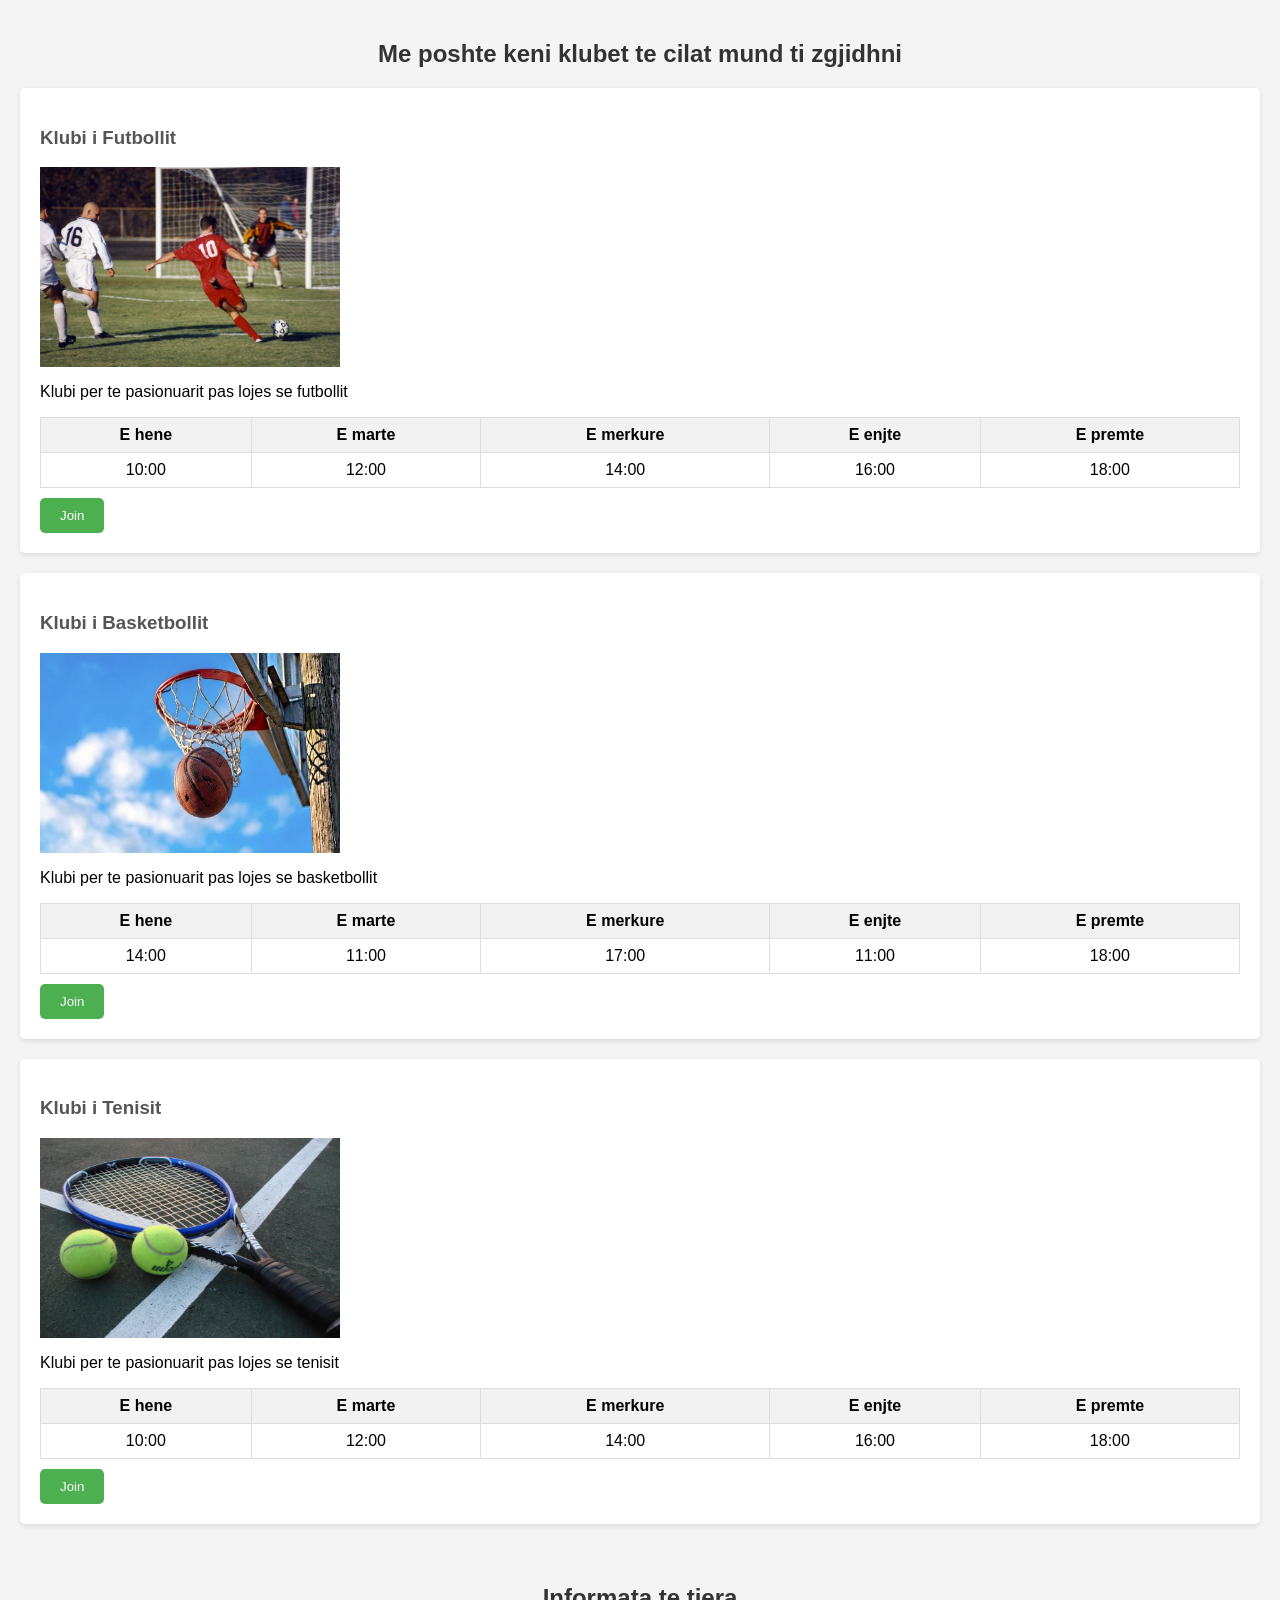
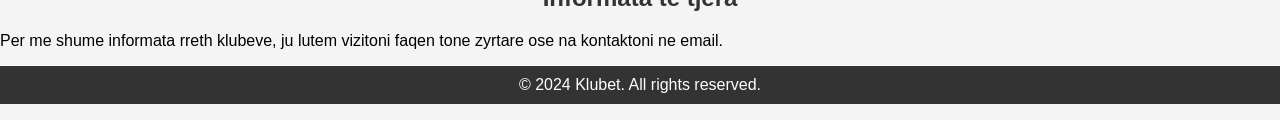
<file: clubs.html>
<!DOCTYPE html>
<html lang="en">
<head>
    <title>-Klubet-</title>
    <style>
        body {
            font-family: Arial, sans-serif;
            margin: 0;
            padding: 0;
            background-color: #f4f4f4;
        }
        section {
            padding: 20px;
        }
        article {
            background-color: #fff;
            margin-bottom: 20px;
            padding: 20px;
            border-radius: 5px;
            box-shadow: 0 2px 5px rgba(0,0,0,0.1);
        }
        h2 {
            text-align: center;
            color: #333;
        }
        h3 {
            color: #555;
        }
        img {
            display: block;
            margin-bottom: 10px;
        }
        table {
            width: 100%;
            border-collapse: collapse;
            margin-bottom: 10px;
        }
        th, td {
            border: 1px solid #ddd;
            padding: 8px;
            text-align: center;
        }
        th {
            background-color: #f2f2f2;
        }
        button {
            background-color: #4CAF50;
            color: white;
            padding: 10px 20px;
            border: none;
            border-radius: 5px;
            cursor: pointer;
        }
        button:hover {
            background-color: #45a049;
        }
    </style>

</head>
<body>
    
    <section>
        <h2>Me poshte keni klubet te cilat mund ti zgjidhni</h2>
        <article>
            <h3>Klubi i Futbollit</h3>
            <img src="Football_in_Bloomington,_Indiana,_1995.jpg" alt="Klubi i Futbollit" width="300" height="200">
            <p>Klubi per te pasionuarit pas lojes se futbollit</p>
            <table>
                <tr>
                    <th>E hene</th>
                    <th>E marte</th>
                    <th>E merkure</th>
                    <th>E enjte</th>
                    <th>E premte</th>
                </tr>
                <tr>
                    <td>10:00</td>
                    <td>12:00</td>
                    <td>14:00</td>
                    <td>16:00</td>
                    <td>18:00</td>
                </tr>
            </table>
            <button>Join</button>
        </article>
        <article>
            <h3>Klubi i Basketbollit</h3>
            <img src="canva-MAG9Z5k2s-A.jpg" alt="Klubi i Basketbollit" width="300" height="200">
            <p>Klubi per te pasionuarit pas lojes se basketbollit</p>
            <table>
                <tr>
                    <th>E hene</th>
                    <th>E marte</th>
                    <th>E merkure</th>
                    <th>E enjte</th>
                    <th>E premte</th>
                </tr>
                <tr>
                    <td>14:00</td>
                    <td>11:00</td>
                    <td>17:00</td>
                    <td>11:00</td>
                    <td>18:00</td>
                </tr>
            </table>
            <button>Join</button>
        </article>
        <article>
            <h3>Klubi i Tenisit</h3>
            <img src="Tennis_Racket_and_Balls.jpg" alt="Klubi i Tenisit" width="300" height="200">
            <p>Klubi per te pasionuarit pas lojes se tenisit</p>
            <table>
                <tr>
                    <th>E hene</th>
                    <th>E marte</th>
                    <th>E merkure</th>
                    <th>E enjte</th>
                    <th>E premte</th>
                </tr>
                <tr>
                    <td>10:00</td>
                    <td>12:00</td>
                    <td>14:00</td>
                    <td>16:00</td>
                    <td>18:00</td>
                </tr>
            </table>
            <button>Join</button>
        </article>
    </section>
    <aside>
        <h2>Informata te tjera</h2>
        <p>Per me shume informata rreth klubeve, ju lutem vizitoni faqen tone zyrtare ose na kontaktoni ne email.</p>
    </aside>
</body>
<footer>
    <p style="text-align: center; padding: 10px; background-color: #333; color: white;">&copy; 2024 Klubet. All rights reserved.</p>
</footer>
</html>
</file>
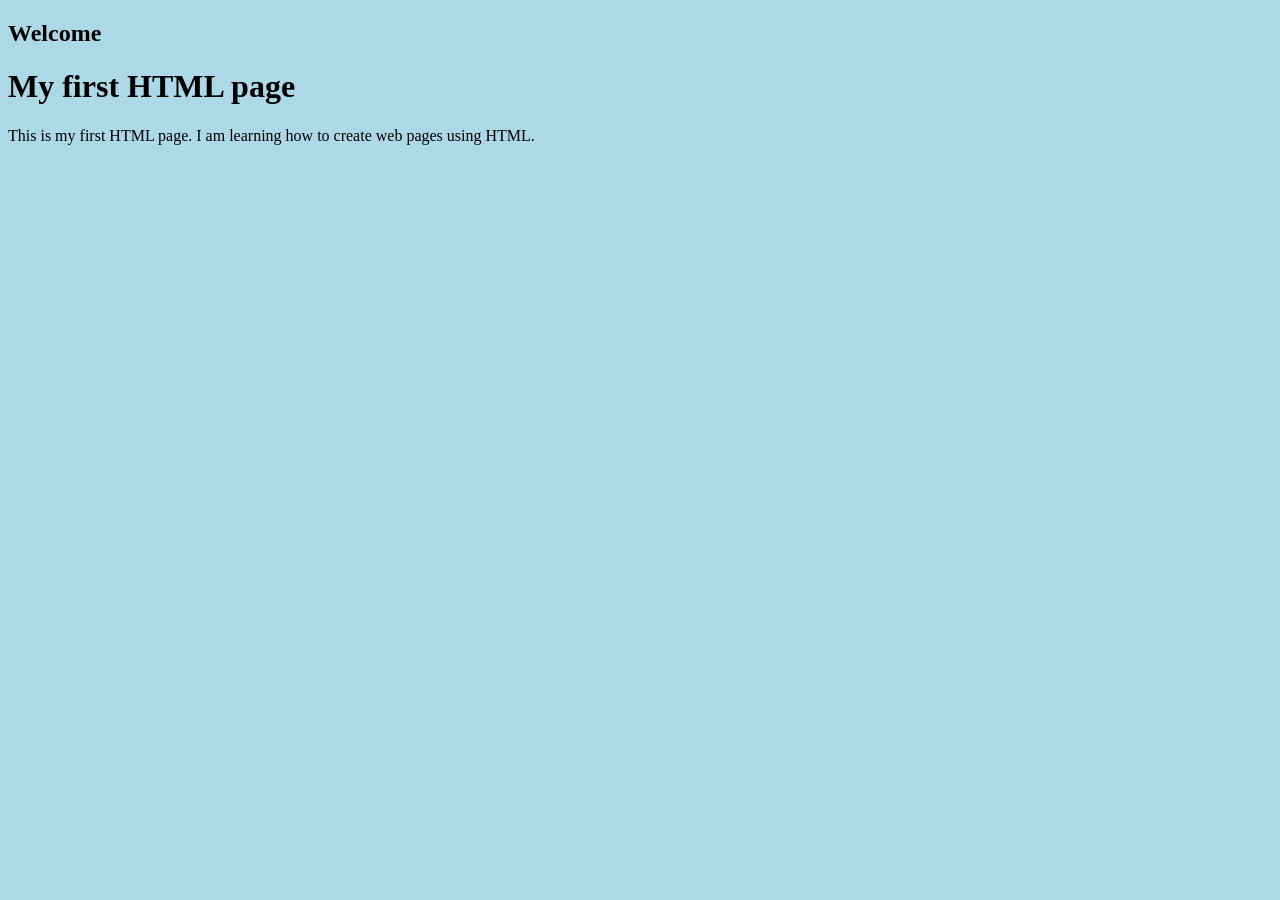
<file: first.html>
<!DOCTYPE html>
<html>
    <head>
        <title>My first HTML page</title>
        <LINK REL="stylesheet" HREF="style.css">

    </head>
    <body>
        <h2>Welcome</h2>
        <h1>My first HTML page</h1>
        <p>This is my first HTML page. I am learning how to create web pages using HTML.</p>
</body>
</html>
</file>
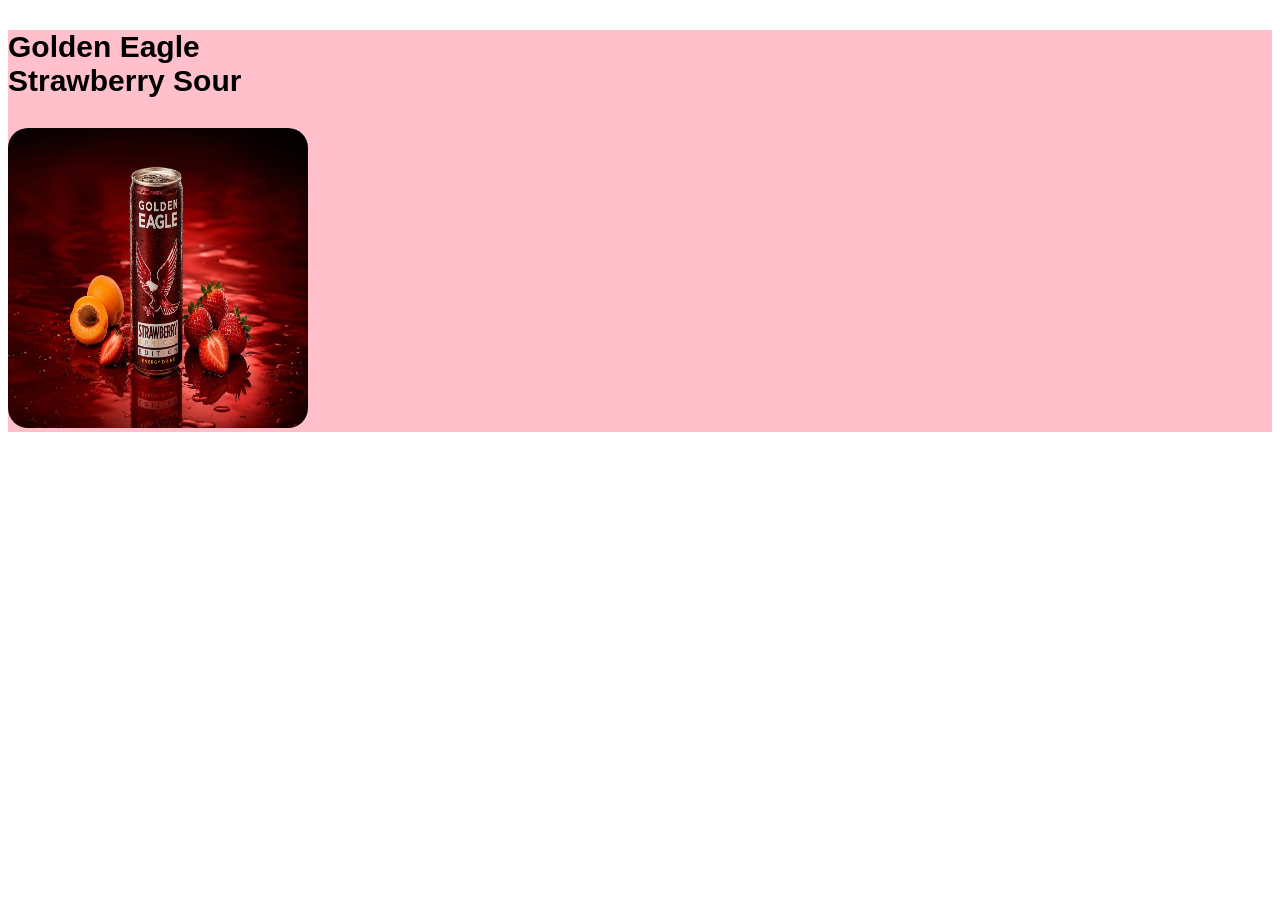
<file: Product_name.html>
<!DOCTYPE html>
<html lang="en">
<head>
    <title>Product Name</title>
    <style>
        .Informata_e_produktit{
            text-align: left;
            font-family: Arial, Helvetica, sans-serif;
            color: #000000;
            background-color: pink;
        }
        .Glde{
            font-size: 30px;
            color: #000000;
        }
        #Foto{
            width: 300px;
            height: 300px;
            border-radius: 20px;
        }
        </style>
</head>
<body>
    <div class="Informata_e_produktit">
        <h3 class="Glde">Golden Eagle<br>
        Strawberry Sour</h3>
         <img id="Foto" src = Glde.jpg    />


        
</div>
<div class=""
    
    
</body>
</html>
</file>
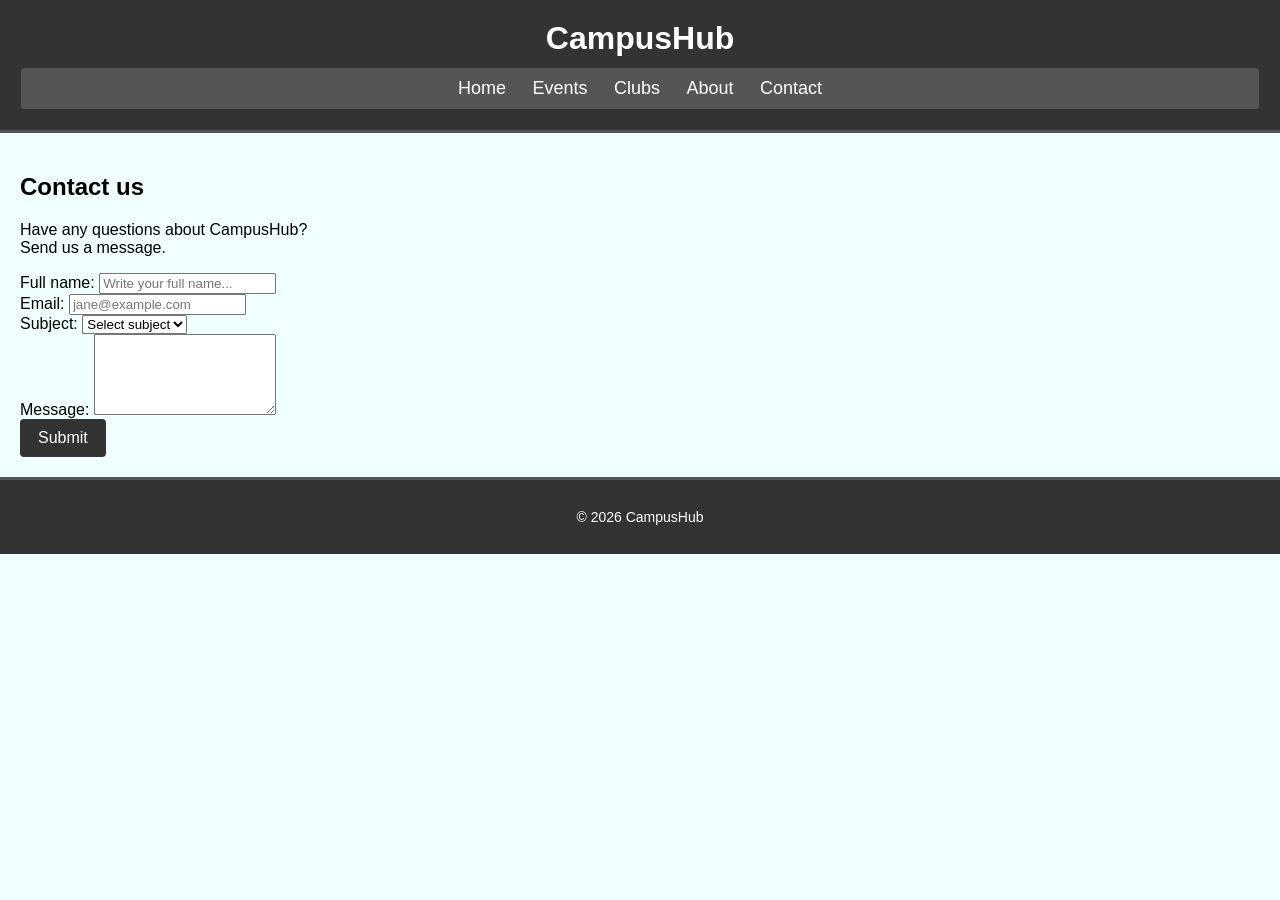
<file: CSS/contact.html>
<!DOCTYPE html>
<html lang="sq">

<head>
    <meta charset="UTF-8">
    <meta name="viewport" content="width=device-width, initial-scale=1.0">

    <title>Contact Us - CampusHub</title>
    <link rel="stylesheet" href="stylez.css">
</head>

<body>

    <header>

        <h1>CampusHub</h1>

        <nav>
            <a href="index.html">Home</a>
            <a href="events.html">Events</a>
            <a href="clubs.html">Clubs</a>
            <a href="#">About</a>
            <a href="contact.html">Contact</a>
        </nav>

    </header>

    <main>
        <section>
            <h2>Contact us</h1>

                <p>
                    Have any questions about CampusHub?
                    <br>Send us a message.
                </p>

                <form>
                    <div>
                        <label for="name">Full name:</label>
                        <input type="text" id="name" name="name" placeholder="Write your full name..." required minLength="3" maxLength="50">
                    </div>

                    <div>
                        <label for="email">Email:</label>
                        <input type="email" id="email" name="email" placeholder="jane@example.com" required>
                    </div>

                    <div>
                        <label for="subject">Subject:</label>
                        <select name="subject" id="subject" required>
                            <option value="">Select subject</option>
                            <option value="events">Events</option>
                            <option value="clubs">Clubs</option>
                            <option value="other">Other</option>
                        </select>
                    </div>

                    <div>
                        <label for="message">Message:</label>
                        <textarea id="message" name="message" required minLength="10" rows="5"></textarea>
                    </div>

                    <button type="submit">Submit</button>
                </form>

        </section>


    </main>

    <footer>

        <p>&copy; 2026 CampusHub</p>

    </footer>

</body>

</html>
</file>
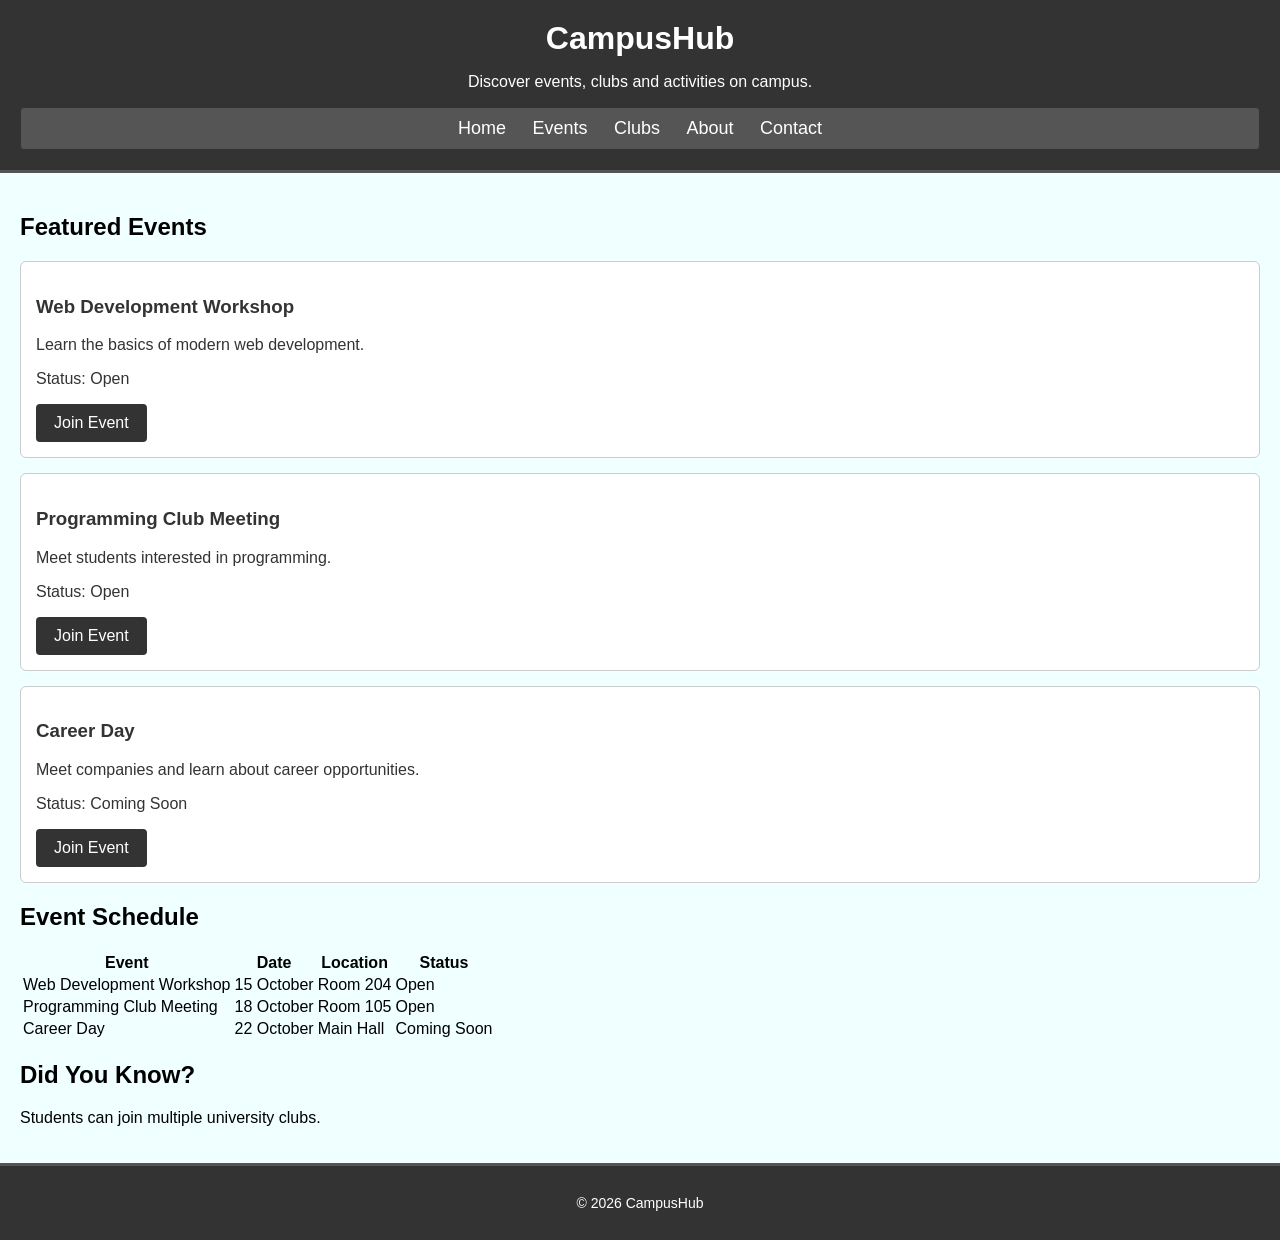
<file: CSS/events.html>
<!DOCTYPE html>
<html lang="sq">

<head>
    <meta charset="UTF-8">
    <meta name="viewport" content="width=device-width, initial-scale=1.0">

    <title>Events - CampusHub</title>
    <link rel="stylesheet" href="stylez.css">
</head>

<body>

    <header>

        <h1>CampusHub</h1>

        <p>
            Discover events, clubs and activities on campus.
        </p>

        <nav>
            <a href="index.html">Home</a>
            <a href="events.html">Events</a>
            <a href="clubs.html">Clubs</a>
            <a href="#">About</a>
            <a href="contact.html">Contact</a>
        </nav>

    </header>

    <main>

        <section>

            <h2>Featured Events</h2>

            <article class="event-card">

                <h3>Web Development Workshop</h3>

                <p>
                    Learn the basics of modern web development.
                </p>

                <p>
                    Status: <span>Open</span>
                </p>

                <button>Join Event</button>

            </article>

            <article class="event-card">

                <h3>Programming Club Meeting</h3>

                <p>
                    Meet students interested in programming.
                </p>

                <p>
                    Status: <span>Open</span>
                </p>

                <button>Join Event</button>

            </article>

            <article class="event-card">

                <h3>Career Day</h3>

                <p>
                    Meet companies and learn about career opportunities.
                </p>

                <p>
                    Status: <span>Coming Soon</span>
                </p>

                <button>Join Event</button>

            </article>

        </section>

        <section>

            <h2>Event Schedule</h2>

            <table>

                <thead>

                    <tr>
                        <th>Event</th>
                        <th>Date</th>
                        <th>Location</th>
                        <th>Status</th>
                    </tr>

                </thead>

                <tbody>

                    <tr>
                        <td>Web Development Workshop</td>
                        <td>15 October</td>
                        <td>Room 204</td>
                        <td>Open</td>
                    </tr>

                    <tr>
                        <td>Programming Club Meeting</td>
                        <td>18 October</td>
                        <td>Room 105</td>
                        <td>Open</td>
                    </tr>

                    <tr>
                        <td>Career Day</td>
                        <td>22 October</td>
                        <td>Main Hall</td>
                        <td>Coming Soon</td>
                    </tr>

                </tbody>

            </table>

        </section>
        <aside>
        <h2>Did You Know?</h2>
        <p>
            Students can join multiple university clubs.
        </p>
    </aside>

    </main>

    <footer>

        <p>&copy; 2026 CampusHub</p>

    </footer>

</body>

</html>
</file>
<file: style.css>
body{
    background-color: lightblue;
}
</file>
<file: CSS/stylez.css>
body {
    font-family: Arial, sans-serif;
    font-size: 16px;
    background-color: azure;
    color: black;
    margin: 0;
}

header {
    background-color: #333;
    color: #fff;
    padding: 20px;
    text-align: center;
    border-bottom: 3px solid #555;
}

header h1 {
    font-size: 32px;
    margin: 0;
}

nav {
    background-color: #555;
    padding: 10px;
    margin-top: 10px;
    border: 1px solid #333;
    border-radius: 4px;
}

nav a {
    color: #fff;
    text-decoration: none;
    font-size: 18px;
    padding: 5px 10px;
    border: 1px solid transparent;
    border-radius: 4px;
}

nav a:hover {
    border-color: #fff;
    background-color: #777;
}

main {
    padding: 20px;
}

footer {
    background-color: #333;
    color: #fff;
    padding: 15px;
    text-align: center;
    font-size: 14px;
    border-top: 3px solid #555;
}

.event-card {
    background-color: #fff;
    color: #333;
    border: 1px solid #ccc;
    border-radius: 6px;
    padding: 15px;
    margin-bottom: 15px;
}

.club-card {
    background-color: #f0f8ff;
    color: #333;
    border: 1px solid #99c;
    border-radius: 6px;
    padding: 15px;
    margin-bottom: 15px;
}

.club-card img {
    width: 100%;
    border: 2px solid #99c;
    border-radius: 5px;
}

button {
    background-color: #333;
    color: #fff;
    font-size: 16px;
    padding: 8px 16px;
    border: 2px solid #333;
    border-radius: 4px;
}
</file>
